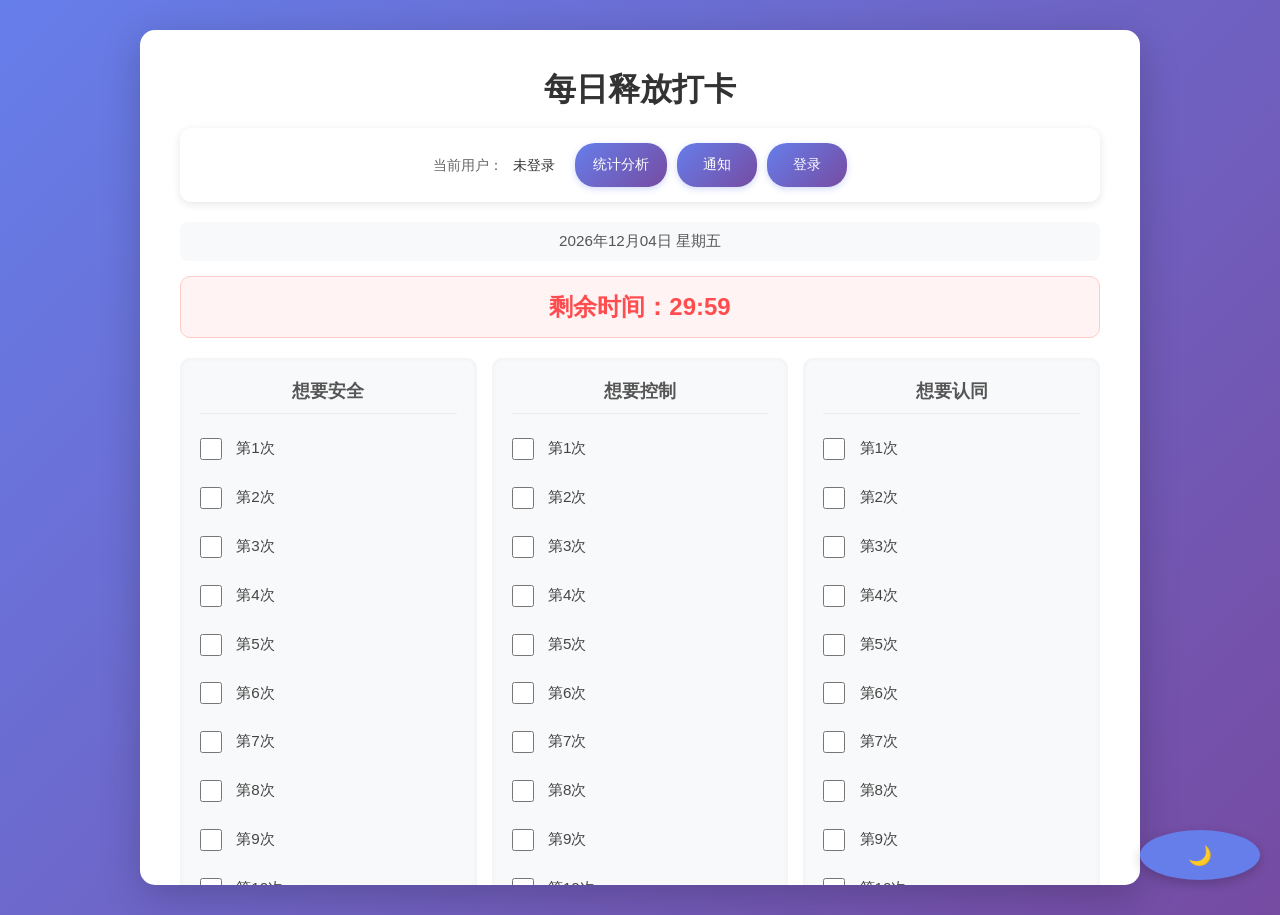
<file: index.html>
<!DOCTYPE html>
<html lang="zh-CN">
<head>
<meta charset="UTF-8">
<meta name="viewport" content="width=device-width, initial-scale=1.0">
<title>每日释放打卡</title>
<link rel="stylesheet" href="css/styles.css">
 
 </head> 
 <body> 
 <div class="container"> 
 <h1>每日释放打卡</h1> 
 
 <!-- 用户信息区域 --> 
<div class="user-info"> 
当前用户：<span id="currentUser">未登录</span> 
<button onclick="goToStats()">统计分析</button> 
<button onclick="toggleNotification()">通知</button> 
<button onclick="logout()">登出</button> 
<button onclick="goToLogin()">登录</button> 
</div> 
 
 <!-- 新增的日期显示区域 --> 
 <div class="current-date" id="currentDate"></div> 
 
 <div class="timer"> 
 剩余时间：<span id="time">30:00</span> 
 </div> 
 
 <div class="columns"> 
 
 <div class="column"> 
 <h2>想要安全</h2> 
 <div id="safe"></div> 
 </div> 
 
 <div class="column"> 
 <h2>想要控制</h2> 
 <div id="control"></div> 
 </div> 
 
 <div class="column"> 
 <h2>想要认同</h2> 
 <div id="recognition"></div> 
 </div> 
 
 </div> 
 
 <div class="footer"> 
 <button onclick="resetAll()">重置</button> 
 </div> 
 
 </div> 
 <!-- 撒花动画的覆盖层 --> 
 
 <div id="confetti-overlay"> 
 
 <div id="confetti-message"> 
 
 恭喜你，全部完成！🎉 
 
 </div> 
 
 </div> 
 <!-- 新增的确认弹窗 --> 
 
 <div id="confirmation-modal" class="modal-overlay"> 
 
 <div class="modal-content"> 
 
 <p id="confirmation-question"></p> 
 
 <button onclick="confirmFeeling()">确认</button> 
 
 </div>

</div>
<!-- 主题切换按钮 -->
<button class="theme-toggle" id="themeToggle" onclick="toggleTheme()">🌙</button>

<script src="js/db.js"></script>
<script src="js/script.js"></script>
</body>
</html>
</file>
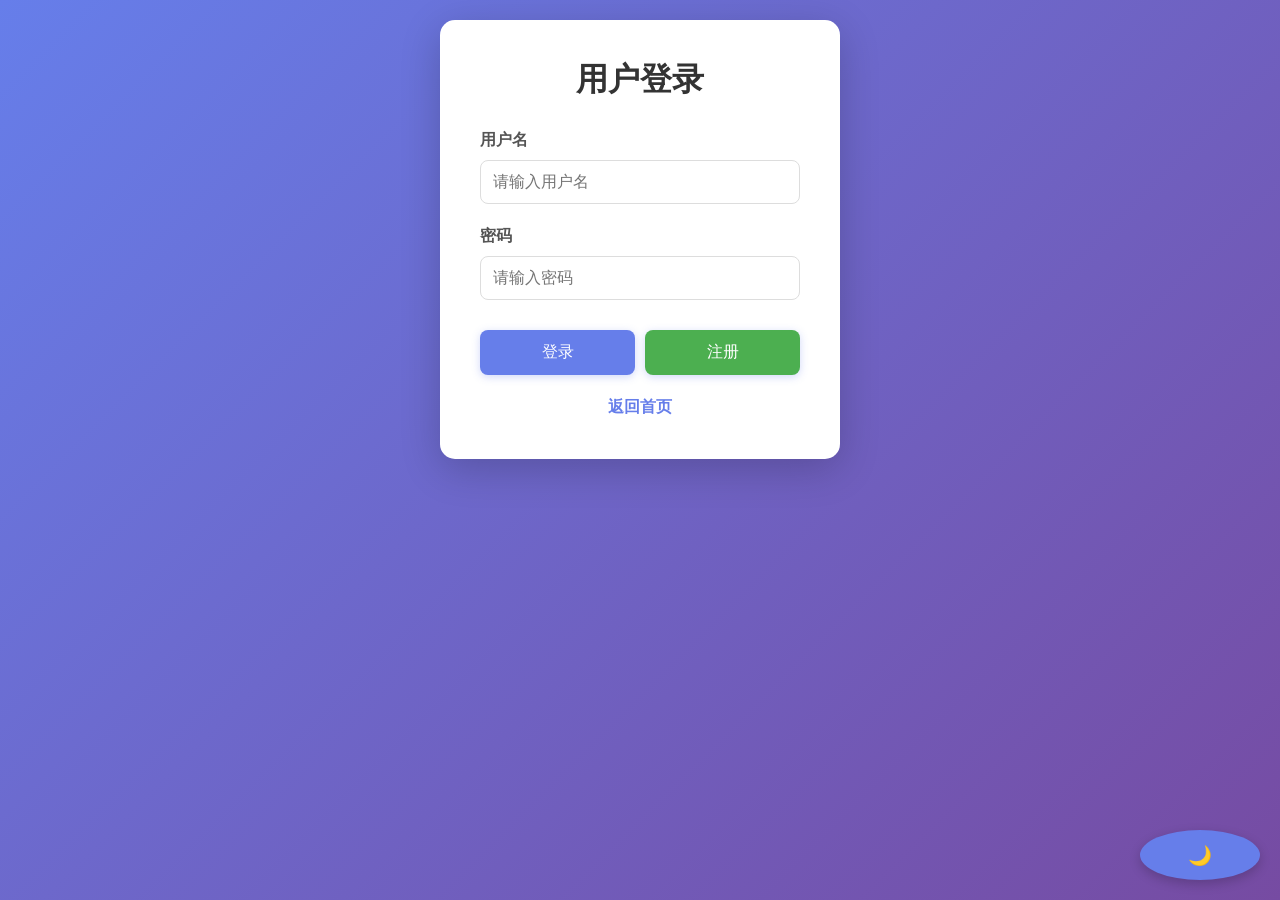
<file: auth.html>
<!DOCTYPE html>
<html lang="zh-CN">
<head>
<meta charset="UTF-8">
<meta name="viewport" content="width=device-width, initial-scale=1.0">
<title>用户登录 - 每日释放打卡</title>
<link rel="stylesheet" href="css/styles.css">
<style>
.auth-container {
  background: white;
  padding: 40px;
  border-radius: 15px;
  width: 400px;
  box-shadow: 0 10px 40px rgba(0, 0, 0, 0.2);
  position: relative;
  z-index: 1;
}

.auth-container h1 {
  margin-bottom: 30px;
}

.form-group {
  margin-bottom: 20px;
}

.form-group label {
  display: block;
  margin-bottom: 8px;
  font-weight: bold;
  color: #555;
}

.form-group input {
  width: 100%;
  padding: 12px;
  border: 1px solid #ddd;
  border-radius: 8px;
  font-size: 16px;
}

.form-group input:focus {
  outline: none;
  border-color: #667eea;
  box-shadow: 0 0 0 2px rgba(102, 126, 234, 0.2);
}

.auth-buttons {
  display: flex;
  gap: 10px;
  margin-top: 30px;
}

.auth-buttons button {
  flex: 1;
  padding: 12px;
  border: none;
  border-radius: 8px;
  font-size: 16px;
  cursor: pointer;
  transition: background 0.3s ease;
}

.login-btn {
  background: #667eea;
  color: white;
}

.login-btn:hover {
  background: #5a6be0;
}

.register-btn {
  background: #4CAF50;
  color: white;
}

.register-btn:hover {
  background: #45a049;
}

.error-message {
  color: #ff4d4f;
  margin-top: 15px;
  text-align: center;
  font-weight: bold;
}

.switch-mode {
  margin-top: 20px;
  text-align: center;
  color: #666;
}

.switch-mode a {
  color: #667eea;
  text-decoration: none;
  font-weight: bold;
}

.switch-mode a:hover {
  text-decoration: underline;
}

@media (max-width: 768px) {
  .auth-container {
    width: 95%;
    padding: 30px;
  }
  
  .auth-buttons {
    flex-direction: column;
  }
}
</style>
</head>
<body>
<div class="auth-container">
  <h1>用户登录</h1>
  
  <div class="form-group">
    <label for="username">用户名</label>
    <input type="text" id="username" placeholder="请输入用户名">
  </div>
  
  <div class="form-group">
    <label for="password">密码</label>
    <input type="password" id="password" placeholder="请输入密码">
  </div>
  
  <div class="auth-buttons">
    <button class="login-btn" onclick="login()">登录</button>
    <button class="register-btn" onclick="register()">注册</button>
  </div>
  
  <div id="error-message" class="error-message"></div>
  
  <div class="switch-mode">
    <a href="index.html">返回首页</a>
  </div>
</div>

<!-- 主题切换按钮 -->
<button class="theme-toggle" id="themeToggle" onclick="toggleTheme()">🌙</button>

<script>
// 主题切换功能
function toggleTheme() {
  const body = document.body;
  const themeToggle = document.getElementById('themeToggle');
  const isDarkMode = body.classList.contains('dark-mode');
  
  if (isDarkMode) {
    // 切换到浅色模式
    body.classList.remove('dark-mode');
    themeToggle.textContent = '🌙';
    themeToggle.classList.remove('dark');
    localStorage.setItem('theme', 'light');
  } else {
    // 切换到深色模式
    body.classList.add('dark-mode');
    themeToggle.textContent = '☀️';
    themeToggle.classList.add('dark');
    localStorage.setItem('theme', 'dark');
  }
}

// 加载保存的主题
function loadTheme() {
  const savedTheme = localStorage.getItem('theme');
  const body = document.body;
  const themeToggle = document.getElementById('themeToggle');
  
  if (savedTheme === 'dark') {
    body.classList.add('dark-mode');
    if (themeToggle) {
      themeToggle.textContent = '☀️';
      themeToggle.classList.add('dark');
    }
  } else {
    body.classList.remove('dark-mode');
    if (themeToggle) {
      themeToggle.textContent = '🌙';
      themeToggle.classList.remove('dark');
    }
  }
}

// 检查用户是否已登录
function checkAuth() {
  loadTheme(); // 加载保存的主题
  const currentUser = localStorage.getItem('currentUser');
  if (currentUser) {
    window.location.href = 'index.html';
  }
}

// 登录函数
function login() {
  const username = document.getElementById('username').value;
  const password = document.getElementById('password').value;
  const errorElement = document.getElementById('error-message');
  
  if (!username || !password) {
    errorElement.textContent = '请输入用户名和密码';
    return;
  }
  
  // 从localStorage获取用户数据
  const users = JSON.parse(localStorage.getItem('users') || '{}');
  
  if (users[username] && users[username] === password) {
    // 登录成功
    localStorage.setItem('currentUser', username);
    window.location.href = 'index.html';
  } else {
    errorElement.textContent = '用户名或密码错误';
  }
}

// 注册函数
function register() {
  const username = document.getElementById('username').value;
  const password = document.getElementById('password').value;
  const errorElement = document.getElementById('error-message');
  
  if (!username || !password) {
    errorElement.textContent = '请输入用户名和密码';
    return;
  }
  
  // 从localStorage获取用户数据
  const users = JSON.parse(localStorage.getItem('users') || '{}');
  
  if (users[username]) {
    errorElement.textContent = '用户名已存在';
  } else {
    // 注册成功
    users[username] = password;
    localStorage.setItem('users', JSON.stringify(users));
    localStorage.setItem('currentUser', username);
    window.location.href = 'index.html';
  }
}

// 页面加载时检查认证状态
window.onload = checkAuth;
</script>
</body>
</html>
</file>
<file: css/styles.css>
/* 全局样式重置 */
* {
  margin: 0;
  padding: 0;
  box-sizing: border-box;
}

/* 移动端优先设计 */
html {
  font-size: 16px;
  -webkit-text-size-adjust: 100%;
  -ms-text-size-adjust: 100%;
}

body {
  font-family: -apple-system, BlinkMacSystemFont, "Segoe UI", Roboto, "Helvetica Neue", Arial, "Noto Sans", "Microsoft YaHei", sans-serif;
  background: linear-gradient(135deg, #667eea, #764ba2);
  min-height: 100vh;
  display: flex;
  justify-content: center;
  align-items: flex-start;
  padding: 10px 0;
  overflow-x: hidden;
  -webkit-overflow-scrolling: touch;
  line-height: 1.5;
}

.container {
  background: white;
  padding: 20px;
  border-radius: 15px;
  width: 95%;
  max-width: 950px;
  box-shadow: 0 10px 40px rgba(0, 0, 0, 0.2);
  position: relative;
  z-index: 1;
  margin: 5px;
  min-height: 80vh;
  max-height: 95vh;
  overflow-y: auto;
  -webkit-overflow-scrolling: touch;
  scroll-behavior: smooth;
}

/* 滚动条样式 */
.container::-webkit-scrollbar {
  width: 6px;
}

.container::-webkit-scrollbar-track {
  background: #f1f1f1;
  border-radius: 10px;
}

.container::-webkit-scrollbar-thumb {
  background: #667eea;
  border-radius: 10px;
}

.container::-webkit-scrollbar-thumb:hover {
  background: #5a6be0;
}

h1 {
  text-align: center;
  margin-bottom: 20px;
  color: #333;
  font-size: 1.5rem;
  line-height: 1.2;
  font-weight: 600;
}

/* 用户信息区域 */
.user-info {
  text-align: center;
  margin-bottom: 20px;
  font-size: 0.9rem;
  color: #666;
  display: flex;
  flex-wrap: wrap;
  justify-content: center;
  align-items: center;
  gap: 10px;
  padding: 15px;
  background: rgba(255, 255, 255, 0.95);
  border-radius: 12px;
  box-shadow: 0 2px 8px rgba(0, 0, 0, 0.1);
}

.user-info span {
  font-weight: 500;
  color: #333;
  margin-right: 10px;
}

.user-info button {
  padding: 10px 18px;
  font-size: 0.85rem;
  margin-left: 0;
  min-width: 80px;
  min-height: 44px;
  text-align: center;
  border-radius: 20px;
  background: linear-gradient(135deg, #667eea, #764ba2);
  color: white;
  border: none;
  box-shadow: 0 2px 6px rgba(102, 126, 234, 0.3);
  transition: all 0.3s ease;
}

.user-info button:hover {
  transform: translateY(-2px);
  box-shadow: 0 4px 10px rgba(102, 126, 234, 0.4);
}

.user-info button:active {
  transform: translateY(0);
  box-shadow: 0 2px 6px rgba(102, 126, 234, 0.3);
}

/* 日期显示样式 */
.current-date {
  text-align: center;
  font-size: 0.95rem;
  color: #555;
  margin-bottom: 15px;
  font-weight: 500;
  padding: 8px;
  background: #f8f9fa;
  border-radius: 8px;
}

.timer {
  text-align: center;
  font-size: 1.3rem;
  font-weight: bold;
  color: #ff4d4f;
  margin-bottom: 20px;
  padding: 12px;
  background: #fff3f3;
  border-radius: 10px;
  border: 1px solid #ffccc7;
}

.columns {
  display: flex;
  flex-direction: column;
  gap: 15px;
}

.column {
  flex: 1;
  background: #f8f9fa;
  padding: 18px;
  border-radius: 10px;
  box-shadow: inset 0 0 5px rgba(0,0,0,0.05);
}

.column h2 {
  text-align: center;
  margin-bottom: 15px;
  color: #555;
  font-size: 1.1rem;
  font-weight: 600;
  padding-bottom: 8px;
  border-bottom: 1px solid rgba(0,0,0,0.05);
}

.item {
  margin: 10px 0;
  font-size: 0.95rem;
  color: #444;
  display: flex;
  align-items: center;
  padding: 8px 0;
  line-height: 1.4;
}

input[type="checkbox"] {
  width: 22px;
  height: 22px;
  margin-right: 10px;
  cursor: pointer;
  vertical-align: middle;
  flex-shrink: 0;
  accent-color: #667eea;
}

.footer {
  margin-top: 25px;
  text-align: center;
  padding-top: 15px;
  border-top: 1px solid #f0f0f0;
}

button {
  padding: 14px 28px;
  border: none;
  background: #667eea;
  color: white;
  border-radius: 25px;
  cursor: pointer;
  font-size: 1rem;
  font-weight: 500;
  transition: all 0.3s ease;
  touch-action: manipulation;
  min-width: 120px;
  min-height: 44px;
  box-shadow: 0 2px 8px rgba(102, 126, 234, 0.3);
}

button:hover {
  background: #5a6be0;
  transform: translateY(-2px);
  box-shadow: 0 4px 12px rgba(102, 126, 234, 0.4);
}

button:active {
  transform: translateY(0);
  box-shadow: 0 2px 6px rgba(102, 126, 234, 0.3);
}

/* 撒花动画的覆盖层 */
#confetti-overlay {
  position: fixed;
  top: 0;
  left: 0;
  width: 100%;
  height: 100%;
  background-color: rgba(0, 0, 0, 0.6);
  display: flex;
  flex-direction: column;
  justify-content: center;
  align-items: center;
  z-index: 10000;
  opacity: 0;
  visibility: hidden;
  transition: opacity 0.5s, visibility 0.5s;
  padding: 20px;
  -webkit-backdrop-filter: blur(5px);
  backdrop-filter: blur(5px);
}

#confetti-overlay.active {
  opacity: 1;
  visibility: visible;
}

#confetti-message {
  color: white;
  font-size: 1.6rem;
  font-weight: bold;
  text-shadow: 2px 2px 5px rgba(0,0,0,0.5);
  text-align: center;
  margin-bottom: 30px;
  position: relative;
  z-index: 10001;
  word-break: break-word;
  line-height: 1.3;
}

.confetti-piece {
  position: absolute;
  width: 10px;
  height: 10px;
  background-color: var(--color);
  border-radius: 50%;
  opacity: 0;
  animation: confetti-fall 5s forwards;
}

@keyframes confetti-fall {
  0% {
    transform: translateY(-100px) rotateZ(0deg);
    opacity: 1;
  }
  100% {
    transform: translateY(100vh) rotateZ(720deg);
    opacity: 0;
  }
}

/* 新增的确认弹窗样式 */
.modal-overlay {
  position: fixed;
  top: 0;
  left: 0;
  width: 100%;
  height: 100%;
  background-color: rgba(0, 0, 0, 0.7);
  display: flex;
  justify-content: center;
  align-items: center;
  z-index: 10002;
  opacity: 0;
  visibility: hidden;
  transition: opacity 0.3s, visibility 0.3s;
  padding: 20px;
  -webkit-backdrop-filter: blur(5px);
  backdrop-filter: blur(5px);
}

.modal-overlay.active {
  opacity: 1;
  visibility: visible;
}

.modal-content {
  background: white;
  padding: 30px 20px;
  border-radius: 15px;
  text-align: center;
  box-shadow: 0 10px 30px rgba(0,0,0,0.3);
  width: 90%;
  max-width: 400px;
  transform: scale(0.9);
  transition: transform 0.3s ease;
}

.modal-overlay.active .modal-content {
  transform: scale(1);
}

.modal-content p {
  font-size: 1.1rem;
  margin-bottom: 25px;
  color: #333;
  font-weight: bold;
  line-height: 1.5;
  word-break: break-word;
}

.modal-content button {
  padding: 14px 28px;
  font-size: 1rem;
  background: #4CAF50;
  border-radius: 25px;
  transition: all 0.3s ease;
  width: 100%;
  max-width: 200px;
  box-shadow: 0 2px 8px rgba(76, 175, 80, 0.3);
}

.modal-content button:hover {
  background: #45a049;
  box-shadow: 0 4px 12px rgba(76, 175, 80, 0.4);
}

/* 主题切换按钮 */
.theme-toggle {
  position: fixed;
  bottom: 20px;
  right: 20px;
  width: 50px;
  height: 50px;
  border-radius: 50%;
  background: #667eea;
  color: white;
  border: none;
  cursor: pointer;
  display: flex;
  align-items: center;
  justify-content: center;
  box-shadow: 0 4px 12px rgba(0,0,0,0.2);
  transition: all 0.3s ease;
  z-index: 9999;
  font-size: 1.2rem;
  touch-action: manipulation;
}

.theme-toggle:hover {
  transform: scale(1.1);
  background: #5a6be0;
}

.theme-toggle.dark {
  background: #2c3e50;
}

.theme-toggle.dark:hover {
  background: #34495e;
}

/* 深色模式 */
body.dark-mode {
  background: linear-gradient(135deg, #2c3e50, #4b6cb7);
}

body.dark-mode .container {
  background: #34495e;
  color: white;
}

body.dark-mode h1, 
body.dark-mode .column h2, 
body.dark-mode .current-date, 
body.dark-mode .item {
  color: #ecf0f1;
}

body.dark-mode .column {
  background: #2c3e50;
}

body.dark-mode .timer {
  background: #2c3e50;
  border-color: #34495e;
  color: #ff7875;
}

body.dark-mode .modal-content {
  background: #34495e;
  color: white;
}

body.dark-mode .modal-content p {
  color: #ecf0f1;
}

body.dark-mode .container::-webkit-scrollbar-track {
  background: #2c3e50;
}

body.dark-mode .container::-webkit-scrollbar-thumb {
  background: #4b6cb7;
}

body.dark-mode .container::-webkit-scrollbar-thumb:hover {
  background: #5a7bdb;
}

/* 平板设备适配 */
@media (min-width: 768px) {
  body {
    padding: 20px 0;
  }
  
  .container {
    padding: 30px;
    margin: 10px;
  }
  
  h1 {
    font-size: 1.8rem;
  }
  
  .columns {
    flex-direction: row;
    gap: 15px;
  }
  
  .column {
    padding: 20px;
  }
  
  .column h2 {
    font-size: 1.1rem;
  }
  
  .modal-content {
    padding: 40px;
  }
  
  .modal-content p {
    font-size: 1.3rem;
  }
  
  #confetti-message {
    font-size: 2rem;
  }
}

/* 桌面设备适配 */
@media (min-width: 1024px) {
  .container {
    width: 90%;
    max-width: 1000px;
    padding: 40px;
  }
  
  h1 {
    font-size: 2rem;
  }
  
  .timer {
    font-size: 1.5rem;
  }
}

/* 小屏幕手机适配 */
@media (max-width: 375px) {
  .container {
    padding: 15px;
    margin: 5px;
    max-height: 95vh;
  }
  
  h1 {
    font-size: 1.3rem;
  }
  
  .user-info {
    font-size: 0.8rem;
    gap: 8px;
    padding: 12px;
  }
  
  .user-info span {
    display: block;
    width: 100%;
    margin-right: 0;
    margin-bottom: 8px;
  }
  
  .user-info button {
    padding: 10px 16px;
    font-size: 0.8rem;
    min-width: 70px;
    min-height: 44px;
  }
  
  .timer {
    font-size: 1.1rem;
    padding: 8px;
  }
  
  .column h2 {
    font-size: 0.9rem;
  }
  
  .item {
    font-size: 0.85rem;
  }
  
  input[type="checkbox"] {
    width: 20px;
    height: 20px;
  }
  
  button {
    padding: 12px 24px;
    font-size: 0.9rem;
  }
  
  .modal-content {
    padding: 25px 15px;
  }
  
  .modal-content p {
    font-size: 1rem;
  }
  
  .modal-content button {
    padding: 12px 20px;
    font-size: 0.9rem;
  }
  
  #confetti-message {
    font-size: 1.3rem;
  }
  
  .theme-toggle {
    width: 45px;
    height: 45px;
    font-size: 1rem;
  }
}

/* 横屏手机适配 */
@media (max-height: 500px) and (orientation: landscape) {
  body {
    padding: 10px 0;
  }
  
  .container {
    padding: 15px;
    max-height: 90vh;
  }
  
  .columns {
    flex-direction: row;
    flex-wrap: wrap;
  }
  
  .column {
    flex: 1 1 30%;
    min-width: 150px;
  }
  
  .item {
    font-size: 0.8rem;
  }
}

/* 触摸设备优化 */
@media (hover: none) and (pointer: coarse) {
  button:hover {
    transform: none;
    box-shadow: 0 2px 8px rgba(102, 126, 234, 0.3);
  }
  
  button:active {
    transform: scale(0.95);
    box-shadow: 0 1px 4px rgba(102, 126, 234, 0.3);
  }
  
  .theme-toggle:hover {
    transform: none;
  }
  
  .theme-toggle:active {
    transform: scale(0.95);
  }
  
  input[type="checkbox"] {
    transform: scale(1.1);
  }
}

/* 性能优化 */
@media (prefers-reduced-motion: reduce) {
  * {
    animation-duration: 0.01ms !important;
    animation-iteration-count: 1 !important;
    transition-duration: 0.01ms !important;
  }
}
</file>
